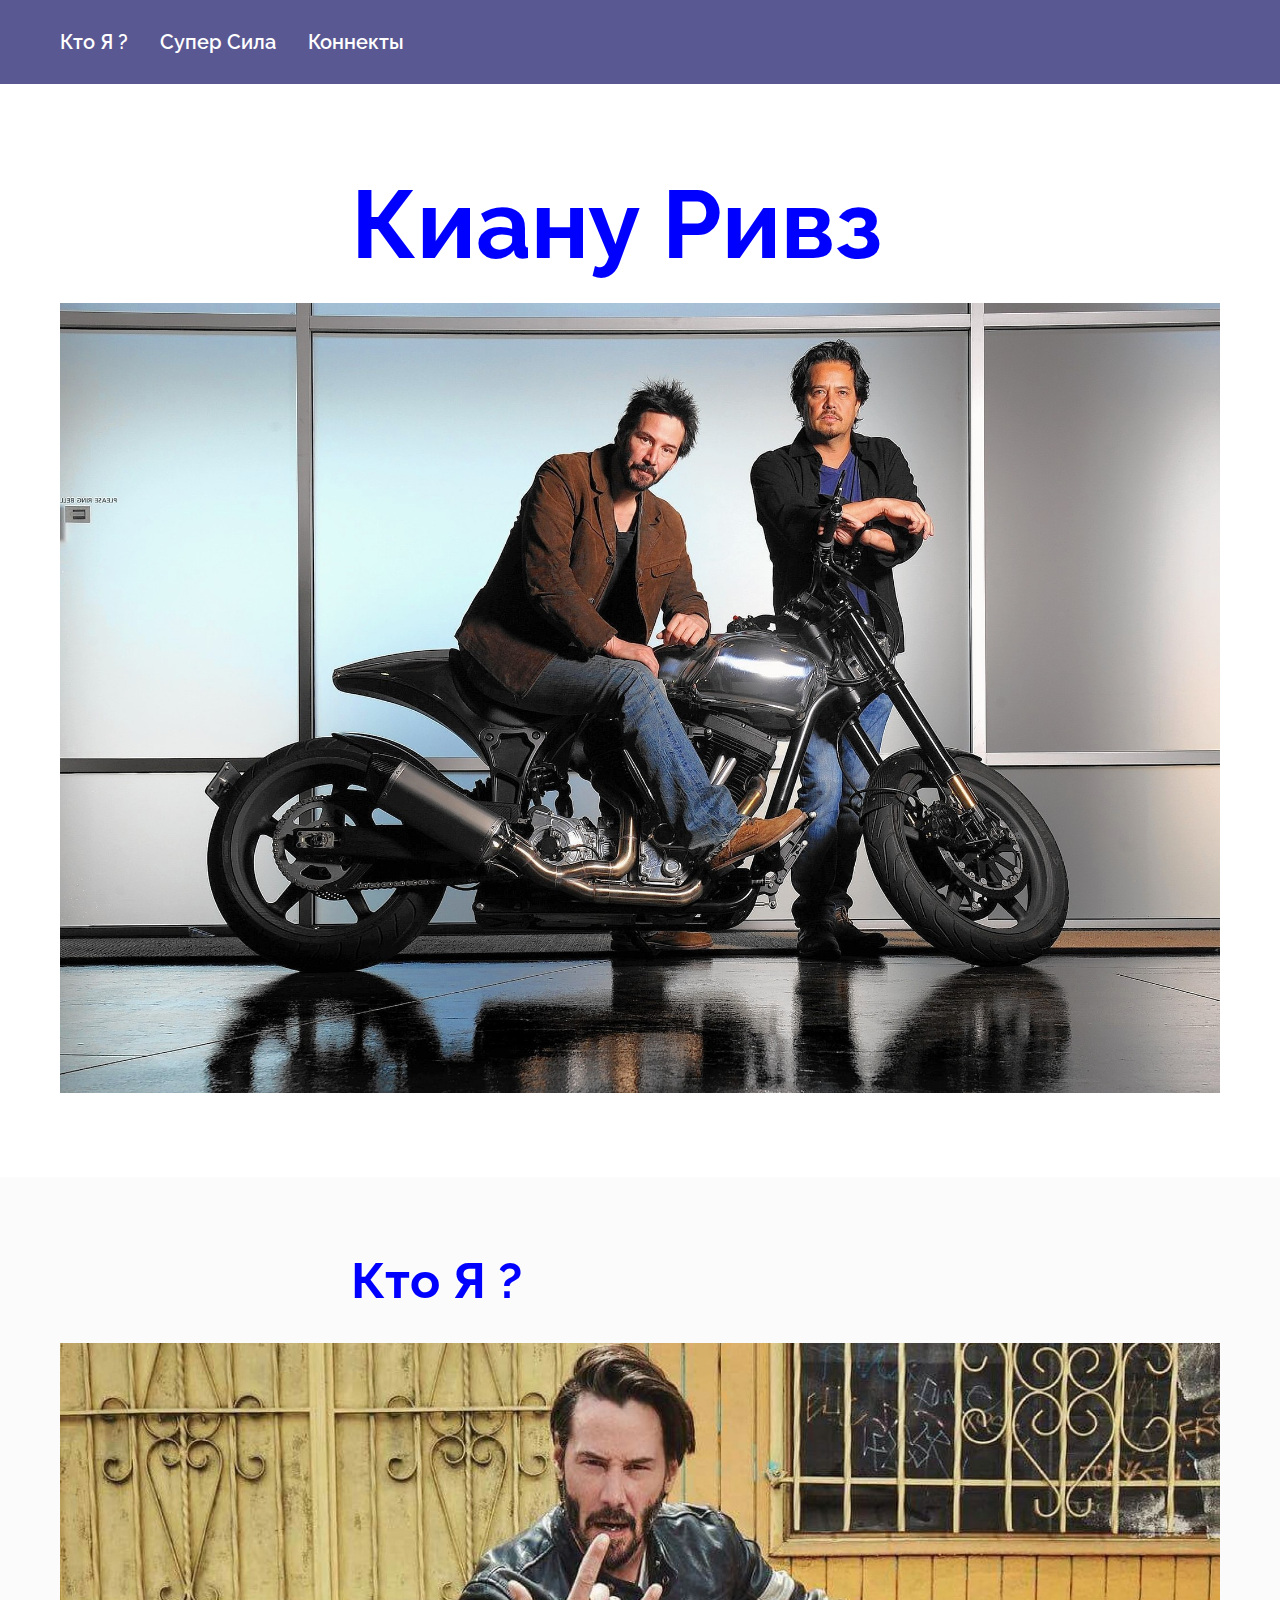
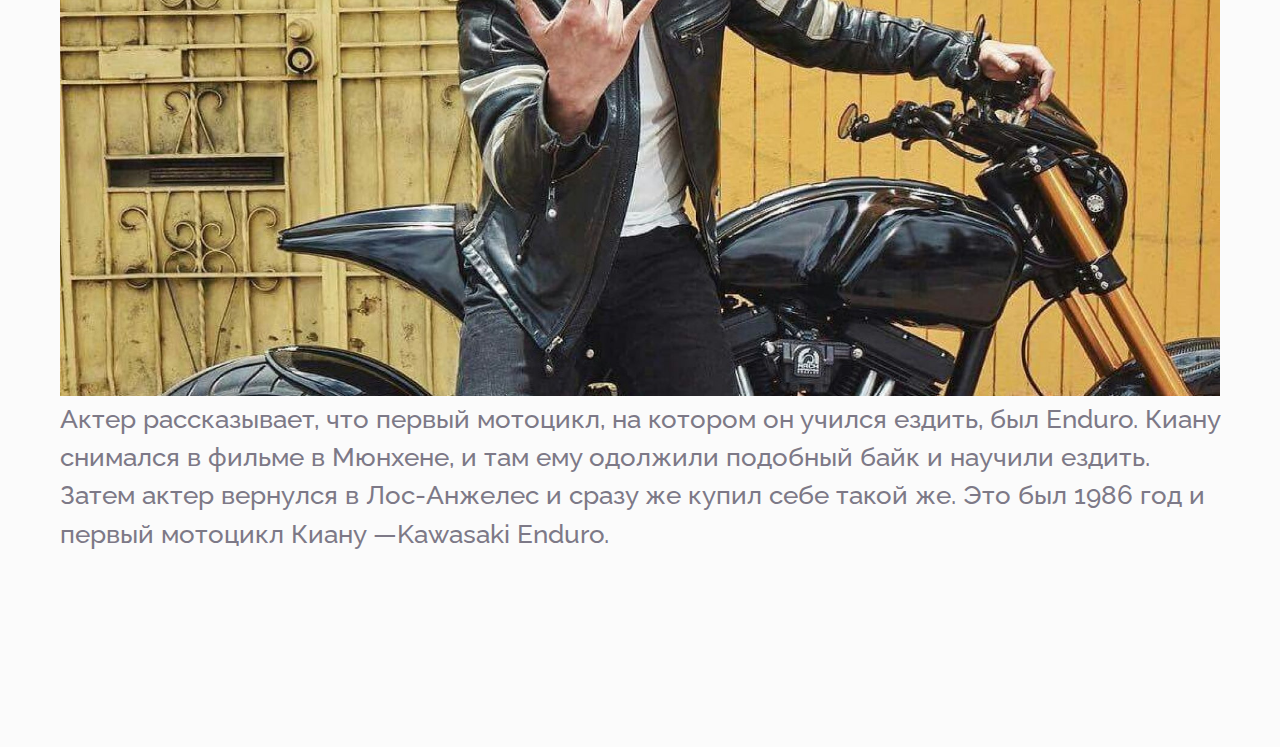
<file: sem_1/index.html>
<!DOCTYPE html>
<html lang="en">

<head>
    <meta charset="UTF-8">
    <meta name="viewport" content="width=device-width, initial-scale=1.0">
    <title>Document</title>
    <link rel="stylesheet" href="style.css">
    <link rel="preconnect" href="https://fonts.googleapis.com">
    <link rel="preconnect" href="https://fonts.gstatic.com" crossorigin>
    <link href="https://fonts.googleapis.com/css2?family=Raleway:wght@300;400;700&display=swap" rel="stylesheet">
</head>

<body>
    <div class="header center">
        <a class="header__link" href="#">Кто Я ?</a>
        <a class="header__link" href="#">Супер Сила</a>
        <a class="header__link" href="#">Коннекты</a>
    </div>
    <div class="top center">
        <h1 class="title">Киану Ривз</h1>
        <!-- <img src="img/top_2.jpeg" width="800" height="600" alt="top foto"> -->
        <img src="img/top_2.jpeg" intrinsicsize="400x400" style="width: 100%" alt="top foto">
    </div>
    <div class="about center">
        <h2 class="heading">Кто Я ?</h2>
        <div class="about__content">
            <!-- <img src="img/about.jpg" width="800" height="500" alt="about photo"> -->
            <img src="img/about.jpg" intrinsicsize="400x400" style="width: 100%" alt="about photo">
            <p class="about__text" style="font-size:2vw;">Актер рассказывает, что первый мотоцикл, на котором он учился
                ездить, был Enduro.
                Киану снимался в фильме в Мюнхене, и там ему одолжили подобный байк и научили ездить. Затем актер
                вернулся в Лос-Анжелес и сразу же купил себе такой же. Это был 1986 год и первый мотоцикл Киану
                —Kawasaki Enduro.</p>
        </div>
    </div>
    <!-- <div class="content">
        <div class="item item1"></div>
        <div class="item item2"></div>
        <div class="item item3"></div>
        <div class="item item4"></div>
        <div class="item item5"></div>
        <div class="item item6"></div>
        <div class="item item7"></div>
        <div class="item item8"></div>
        <div class="item item9"></div>
        <div class="item item10"></div>
    </div>
    <div class="box">
        <div class="elem elem1"></div>
        <div class="elem elem2"></div>
        <div class="elem elem3"></div>
    </div> -->
</body>

</html>
</file>
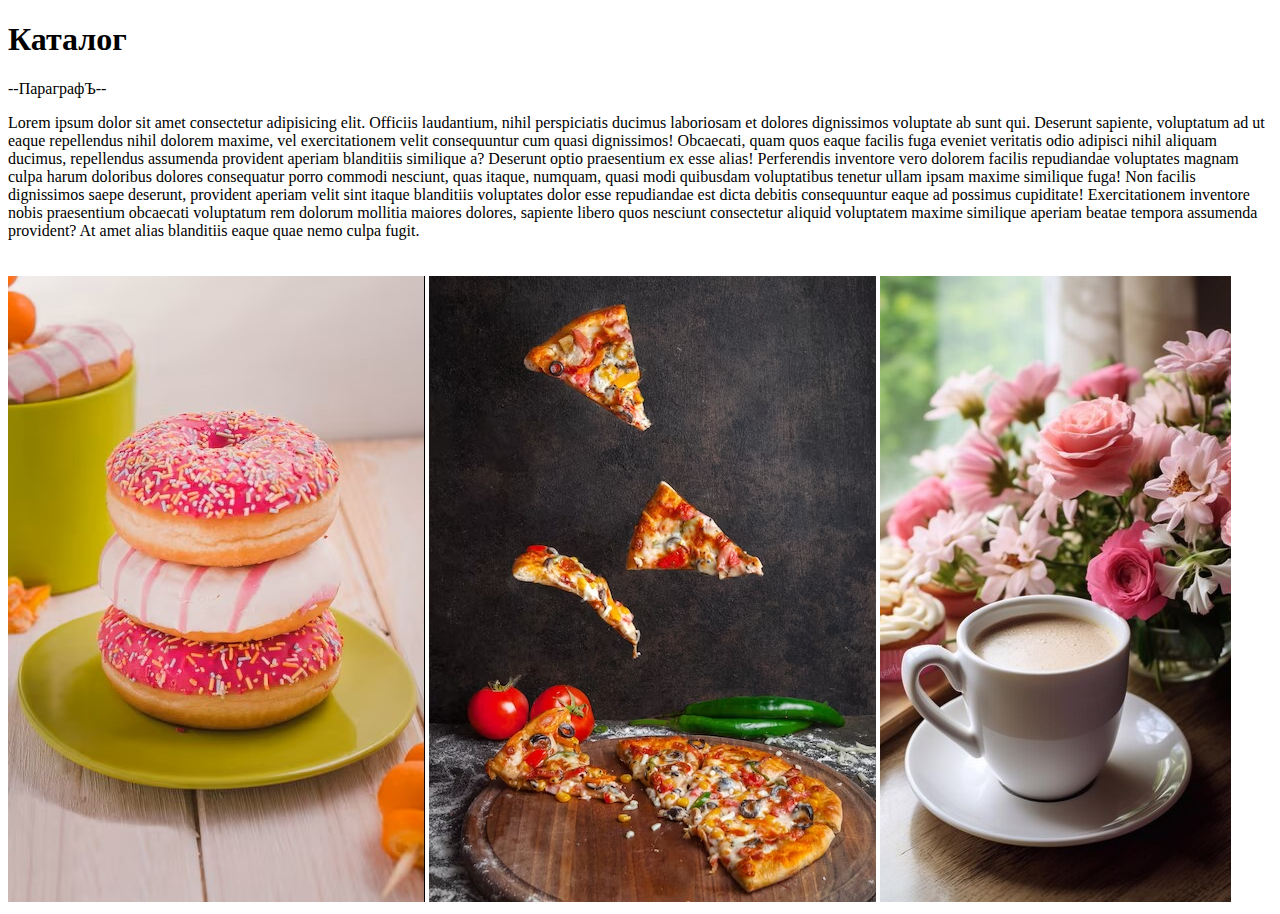
<file: sem_1/catalog/catalog.html>
<!DOCTYPE html>
<html lang="en">

<head>
    <meta charset="UTF-8">
    <meta name="viewport" content="width=device-width, initial-scale=1.0">
    <title>Document</title>
</head>

<body>
    <h1 class="heading_h1">Каталог</h1>
    <p class="paragraph_p">--ПараграфЪ--</p>
    Lorem ipsum dolor sit amet consectetur adipisicing elit. Officiis laudantium, nihil perspiciatis ducimus laboriosam
    et dolores dignissimos voluptate ab sunt qui. Deserunt sapiente, voluptatum ad ut eaque repellendus nihil dolorem
    maxime, vel exercitationem velit consequuntur cum quasi dignissimos! Obcaecati, quam quos eaque facilis fuga eveniet
    veritatis odio adipisci nihil aliquam ducimus, repellendus assumenda provident aperiam blanditiis similique a?
    Deserunt optio praesentium ex esse alias! Perferendis inventore vero dolorem facilis repudiandae voluptates magnam
    culpa harum doloribus dolores consequatur porro commodi nesciunt, quas itaque, numquam, quasi modi quibusdam
    voluptatibus tenetur ullam ipsam maxime similique fuga! Non facilis dignissimos saepe deserunt, provident aperiam
    velit sint itaque blanditiis voluptates dolor esse repudiandae est dicta debitis consequuntur eaque ad possimus
    cupiditate! Exercitationem inventore nobis praesentium obcaecati voluptatum rem dolorum mollitia maiores dolores,
    sapiente libero quos nesciunt consectetur aliquid voluptatem maxime similique aperiam beatae tempora assumenda
    provident? At amet alias blanditiis eaque quae nemo culpa fugit.<br>
    <br>
    <br>
    <img src="../img/tasty.jpeg" alt="Вкусняшка">
    <img src="../img/pizza.jpeg" alt="Пицца">
    <img src="../img/coffee.jpg" alt="Кофе">

</body>

</html>
</file>
<file: sem_1/style.css>
* {
    margin: 0;
    padding: 0;
}
img {
    max-width: 100%;
    height: auto;
    

}

body {
    font-family: 'Raleway', sans-serif;
}

.center {
    padding-left: calc(50% - 580px);
    padding-right: calc(50% - 580px);
}
/* .container {
    width: 1280px;
    margin: 0 auto;
} */

a {
    text-decoration: none;
}

.header {
    padding-top: 30px;
    padding-bottom: 30px;
    background: #5a5892;
    display: flex;
    gap: 32px;
}

.header__link {
    font-style: normal;
    font-weight: 600;
    font-size: 20px;
    line-height: 24px;
    color: #FFFFFF;
}

.top {
    padding-top: 84px;
    padding-bottom: 84px;
    display: flex;
    flex-direction: row;
    flex-wrap: wrap;
    justify-content: center;
    align-items: center;
    gap: 22px;
}

.title {
    width: 578px;
    font-style: normal;
    font-weight: 700;
    font-size: 96px;
    line-height: 113px;
    color: blue;
    mix-blend-mode: normal;
}

.about {
    /* background: rgba(242, 242, 242, 0.34);
    padding-top: 64px;
    padding-bottom: 194px; */
    background: rgba(242, 242, 242, 0.34);
    padding-top: 64px;
    padding-bottom: 194px;
    display: flex;
    flex-direction: row;
    flex-wrap: wrap;
    justify-content: center;
    align-items: center;
    gap: 22px;
}

.heading {
    width: 578px;
    font-style: normal;
    font-weight: 700;
    font-size: 50px;
    line-height: 80px;
    color: blue;
    mix-blend-mode: normal;
    
}

.about_content{
    margin-top: 50px;
    display: flex;
    flex-direction: row;
    flex-wrap: wrap;
    justify-content: space-between;
    align-items: center;
}

.about__text {
    
    /* width: 500px; */
    width: 100%;
    font-style: normal;
    font-weight: 500;
    font-size: 18px;
    line-height: 30px;
    color: #7D7987;
    mix-blend-mode: normal;
    line-height: 1.5;
    
}
/* tablet */
@media (max-width: 1024px) {
    .center {
        padding-left: calc(50% - 360px);
        padding-right: calc(50% - 360px);
    }
    .about_content {
        justify-content: center;
        gap: 32px;
    }
    .heading {
        text-align: center;
    }
    
}
/* mobilka */
@media (max-width: 767px) {
    .center {
        padding-left: 16px;
        padding-left: 16px;
    }
    .title {
        font-size: 48px;
        line-height: 56px;
        text-align: center;
    }
    .header {
        justify-content: center;
    }
}

/* .content {
    display: grid;
    grid-template-columns: repeat(4, 200px);
    gap: 32px;
    justify-content: center;
    margin-bottom: 128px;
}

.item {
    border: 1px solid #000;
    min-height: 200px;
}

.item1 {
    grid-column: 1 / 3;
    grid-row: 1 / 3;
}

.item3 {
    grid-column: 4 / 5;
    grid-row: 1 / 3;
}

.box {
    padding-top: 128px;
    padding-bottom: 128px;
    position: relative;
}

.elem {
    width: 250px;
    height: 150px;
    position: absolute;
}

.elem1 {
    background-color: #024f21;
    top: 0;
    left: 0;
    z-index: 2;
}
.elem2 {
    background-color: #037631;
    top: 75px;
    left: 75px;
    z-index: 1;
}
.elem3 {
    background-color: #06ed63;
    top: 150px;
    left: 150px;
    z-index: 0;
    
} */
</file>
